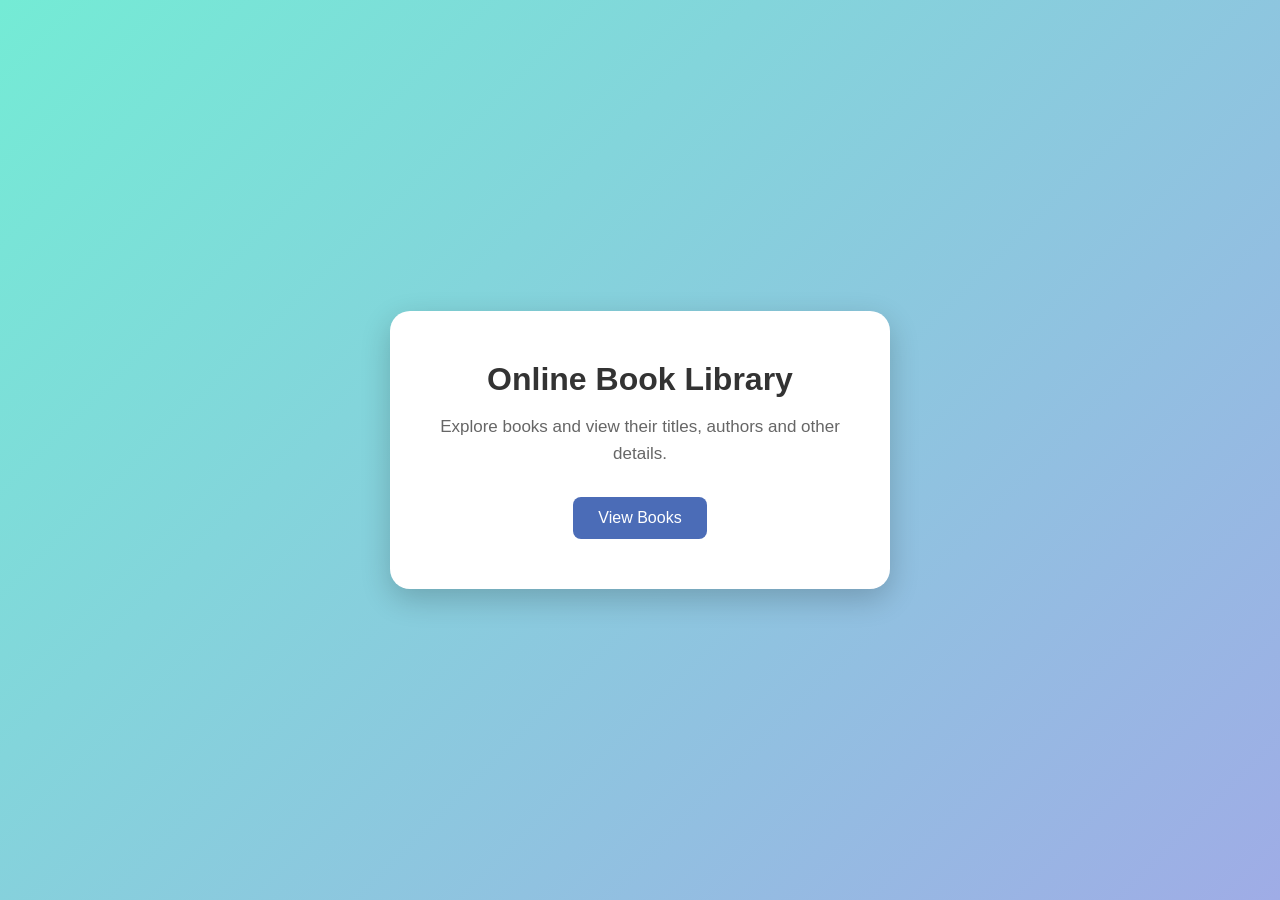
<file: index.html>
<!DOCTYPE html>
<html lang="en">

<head>
    <meta charset="UTF-8">
    <meta name="viewport" content="width=device-width, initial-scale=1.0">

    <title>Online Book Library</title>

    <link rel="stylesheet" href="style.css">
</head>

<body>

    <div class="welcome-container">

        <div class="welcome-card">

            <h1>Online Book Library</h1>

            <p>
                Explore books and view their titles,
                authors and other details.
            </p>

            <a href="books.html" class="btn">
                View Books
            </a>

        </div>

    </div>

</body>

</html>
</file>
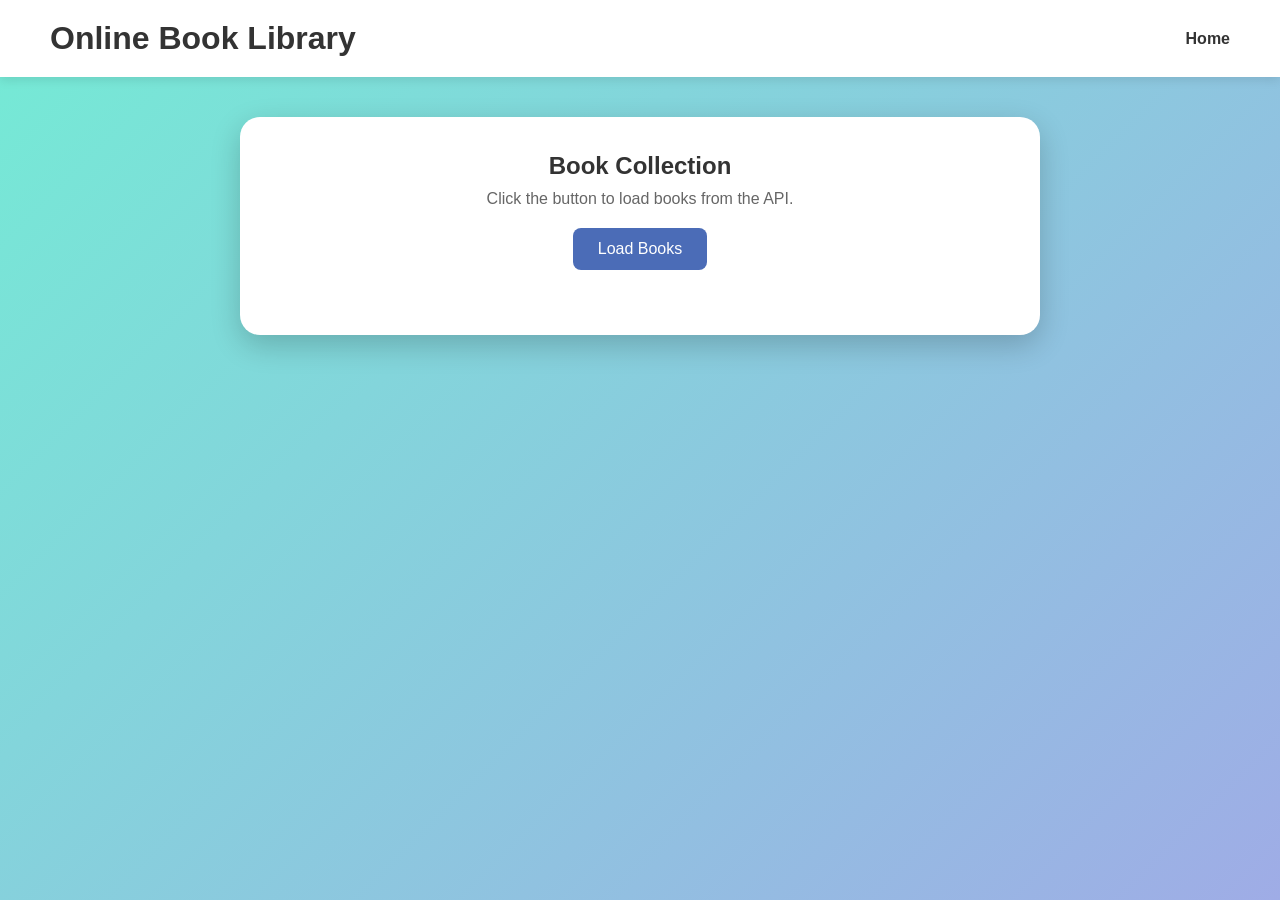
<file: books.html>
<!DOCTYPE html>
<html lang="en">

<head>

    <meta charset="UTF-8">

    <meta name="viewport"
          content="width=device-width, initial-scale=1.0">

    <title>Book Library</title>

    <link rel="stylesheet" href="style.css">

    <script src="https://code.jquery.com/jquery-3.7.1.min.js"></script>

</head>

<body>

    <header>

        <h1>Online Book Library</h1>

        <a href="index.html">Home</a>

    </header>


    <!-- Main Content -->

    <div class="books-container">

        <div class="books-box">

            <h2>Book Collection</h2>

            <p>
                Click the button to load books
                from the API.
            </p>

            <button id="loadBooks" class="btn">
                Load Books
            </button>

            <div id="loading"></div>

            <div id="booksList" class="books-list">

            </div>

        </div>

    </div>

    <script src="script.js"></script>

</body>

</html>
</file>
<file: style.css>
* {

    margin: 0;

    padding: 0;

    box-sizing: border-box;

}


body {

    font-family: Arial, sans-serif;

    background: linear-gradient(
        135deg,
        #74ebd5,
        #9face6
    );

    min-height: 100vh;

}

.welcome-container {

    min-height: 100vh;

    display: flex;

    justify-content: center;

    align-items: center;

    padding: 20px;

}


.welcome-card {

    background: white;

    width: 500px;

    padding: 50px 35px;

    text-align: center;

    border-radius: 20px;

    box-shadow:
        0 10px 30px rgba(0, 0, 0, 0.2);

}


.welcome-card h1 {

    color: #333;

    margin-bottom: 15px;

    font-size: 32px;

}


.welcome-card p {

    color: #666;

    margin-bottom: 30px;

    font-size: 17px;

    line-height: 1.6;

}

header {

    background: white;

    padding: 20px 50px;

    display: flex;

    justify-content: space-between;

    align-items: center;

    box-shadow:
        0 3px 10px rgba(0, 0, 0, 0.1);

}


header h1 {

    color: #333;

}


header a {

    text-decoration: none;

    color: #333;

    font-weight: bold;

}

.books-container {

    display: flex;

    justify-content: center;

    padding: 40px 20px;

}


.books-box {

    background: white;

    width: 800px;

    padding: 35px;

    border-radius: 20px;

    box-shadow:
        0 10px 30px rgba(0, 0, 0, 0.2);

    text-align: center;

}


.books-box h2 {

    color: #333;

    margin-bottom: 10px;

}


.books-box > p {

    color: #666;

    margin-bottom: 20px;

}

.btn {

    display: inline-block;

    padding: 12px 25px;

    background: #4b6cb7;

    color: white;

    border: none;

    border-radius: 8px;

    text-decoration: none;

    cursor: pointer;

    font-size: 16px;

}


.btn:hover {

    background: #3b5998;

}


#loading {

    margin-top: 20px;

    color: #555;

}


.books-list {

    margin-top: 30px;

    display: grid;

    grid-template-columns:
        repeat(2, 1fr);

    gap: 20px;

}
.book-card {

    background: #f2f6ff;

    padding: 25px;

    border-radius: 12px;

    text-align: left;

    border-left: 5px solid #4b6cb7;

}


.book-card h3 {

    color: #333;

    margin-bottom: 12px;

    font-size: 20px;

}


.book-card p {

    color: #666;

    font-size: 15px;

}
.error {

    color: red;

    font-weight: bold;

    margin-top: 20px;

}
@media (max-width: 600px) {

    .welcome-card,
    .books-box {

        width: 100%;

    }


    header {

        padding: 15px 20px;

    }


    header h1 {

        font-size: 20px;

    }


    .books-list {

        grid-template-columns: 1fr;

    }

}
</file>
